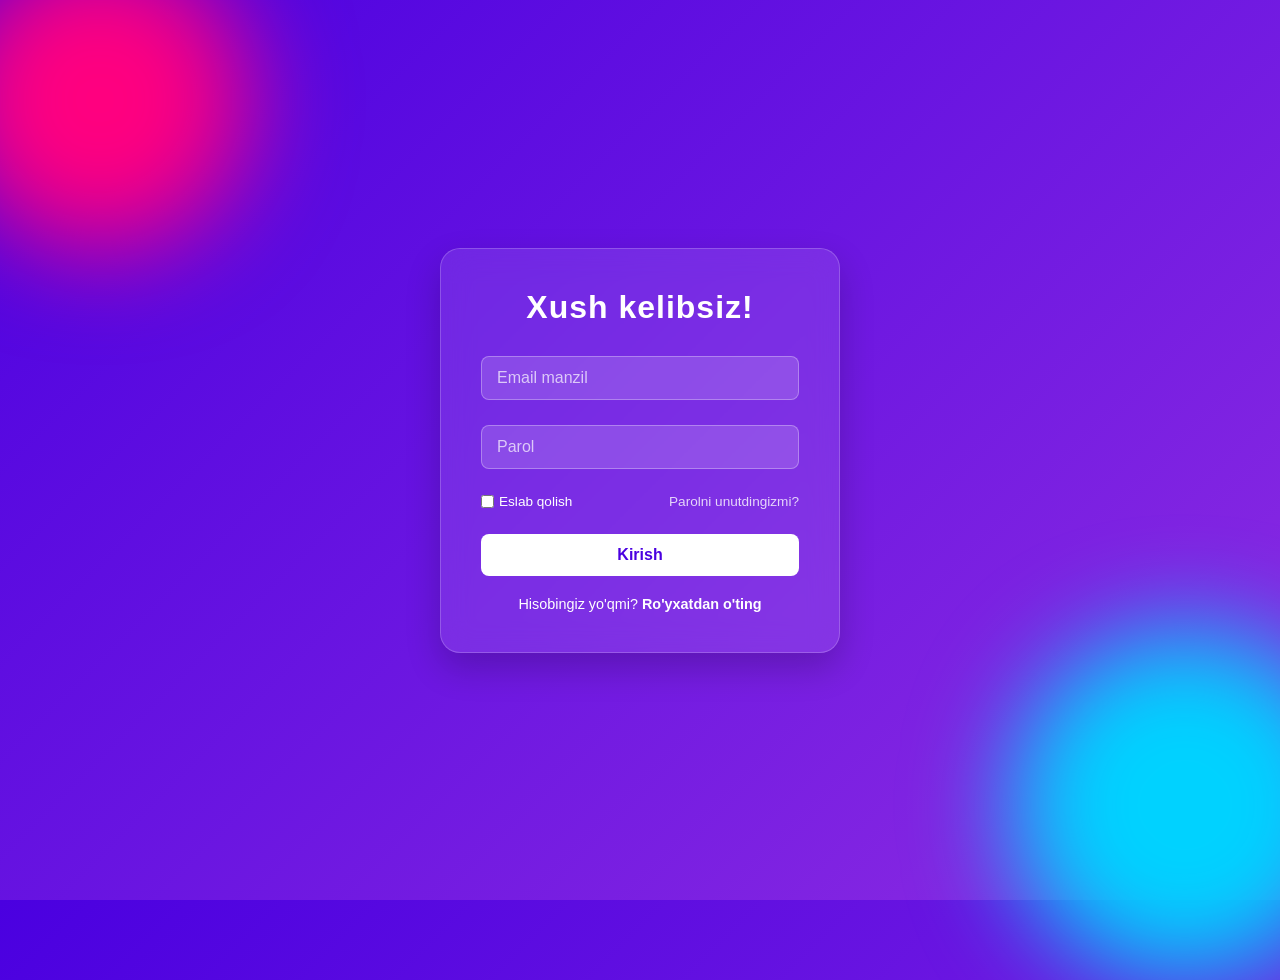
<file: sign.html>
<!DOCTYPE html>
<html lang="uz">
<head>
  <meta charset="UTF-8">
  <meta name="viewport" content="width=device-width, initial-scale=1.0">
  <title>Login | Kirish</title>
  <style>
    
    * {
      margin: 0;
      padding: 0;
      box-sizing: border-box;
      font-family: 'Segoe UI', Tahoma, Geneva, Verdana, sans-serif;
    }
    @media (max-width: 497px) {
      .login-card {
        width: 371px;
        /* padding: 20px; */
      }
    }

    body {
      display: flex;
      justify-content: center;
      align-items: center;
      min-height: 100vh;
      background: linear-gradient(135deg, #4a00e0, #8e2de2);
      overflow: hidden;
      position: relative;
    }

    /* Fon bezaklari (Doiralar) */
    .shape {
      position: absolute;
      border-radius: 50%;
      filter: blur(50px);
      z-index: 1;
    }
    .shape-1 {
      width: 300px;
      height: 300px;
      background: #ff007f;
      top: -50px;
      left: -50px;
    }
    .shape-2 {
      width: 350px;
      height: 350px;
      background: #00d2ff;
      bottom: -80px;
      right: -80px;
    }

    /* Karta (Glassmorphism) */
    .login-card {
      position: relative;
      z-index: 10;
      width: 400px;
      padding: 40px;
      background: rgba(255, 255, 255, 0.1);
      backdrop-filter: blur(15px);
      -webkit-backdrop-filter: blur(15px);
      border-radius: 20px;
      border: 1px solid rgba(255, 255, 255, 0.2);
      box-shadow: 0 15px 35px rgba(0, 0, 0, 0.2);
      color: #ffffff;
    }

    .login-card h2 {
      text-align: center;
      font-size: 2rem;
      margin-bottom: 30px;
      letter-spacing: 1px;
    }

    /* Kiritish maydonlari */
    .input-box {
      position: relative;
      margin-bottom: 25px;
    }

    .input-box input {
      width: 100%;
      padding: 12px 15px;
      background: rgba(255, 255, 255, 0.15);
      border: 1px solid rgba(255, 255, 255, 0.3);
      border-radius: 8px;
      outline: none;
      color: #fff;
      font-size: 1rem;
      transition: 0.3s ease;
    }

    .input-box input::placeholder {
      color: rgba(255, 255, 255, 0.7);
    }

    .input-box input:focus {
      background: rgba(255, 255, 255, 0.25);
      border-color: #fff;
      box-shadow: 0 0 10px rgba(255, 255, 255, 0.5);
    }

    /* Esda saqlash va Parolni tiklash */
    .options {
      display: flex;
      justify-content: space-between;
      align-items: center;
      font-size: 0.85rem;
      margin-bottom: 25px;
    }

    .options label {
      display: flex;
      align-items: center;
      gap: 5px;
      cursor: pointer;
    }

    .options a {
      color: #fff;
      text-decoration: none;
      opacity: 0.8;
      transition: opacity 0.2s;
    }

    .options a:hover {
      opacity: 1;
      text-decoration: underline;
    }

    /* Tugma */
    .btn {
      width: 100%;
      padding: 12px;
      background: #ffffff;
      color: #4a00e0;
      border: none;
      border-radius: 8px;
      font-size: 1rem;
      font-weight: bold;
      cursor: pointer;
      transition: transform 0.2s ease, background-color 0.3s ease;
    }

    .btn:hover {
      background: #f0f0f0;
      transform: translateY(-2px);
    }

    .btn:active {
      transform: translateY(0);
    }

    /* Ro'yxatdan o'tish havolasi */
    .register-link {
      text-align: center;
      margin-top: 20px;
      font-size: 0.9rem;
    }

    .register-link a {
      color: #fff;
      font-weight: bold;
      text-decoration: none;
    }

    .register-link a:hover {
      text-decoration: underline;
    }
  </style>
</head>
<body>

  <!-- Fon effekti uchun shakllar -->
  <div class="shape shape-1"></div>
  <div class="shape shape-2"></div>

  <!-- Login formasi -->
  <div class="login-card">
    <h2>Xush kelibsiz!</h2>
    <form action="#">
      <div class="input-box">
        <input type="email" placeholder="Email manzil" required>
      </div>
      <div class="input-box">
        <input type="password" placeholder="Parol" required>
      </div>

      <div class="options">
        <label>
          <input type="checkbox" required> Eslab qolish
        </label>
        <a href="#">Parolni unutdingizmi?</a>
      </div>

      <button type="submit" class="btn" onclick="window.location.href='./index.html'">Kirish</button>

      <div class="register-link">
        <p>Hisobingiz yo'qmi? <a href="#">Ro'yxatdan o'ting</a></p>
      </div>
    </form>
  </div>

</body>
</html>
</file>
